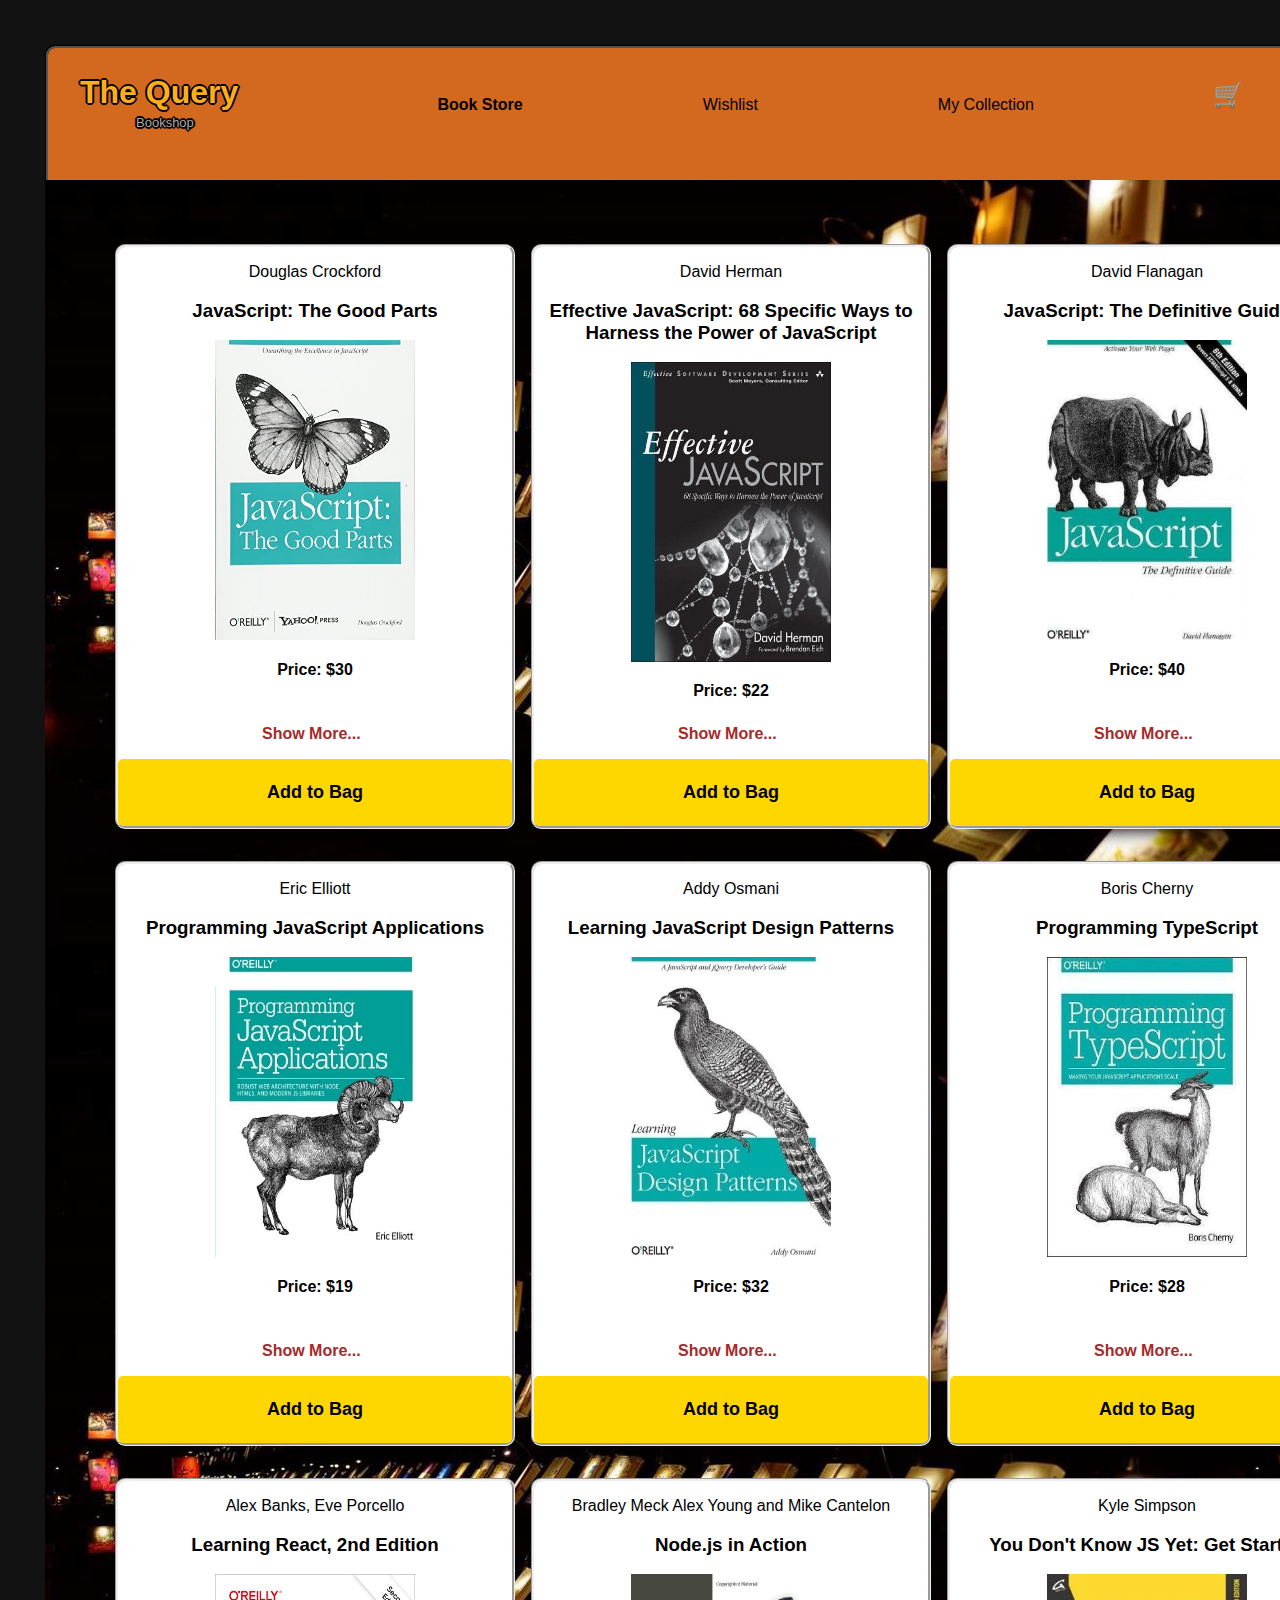
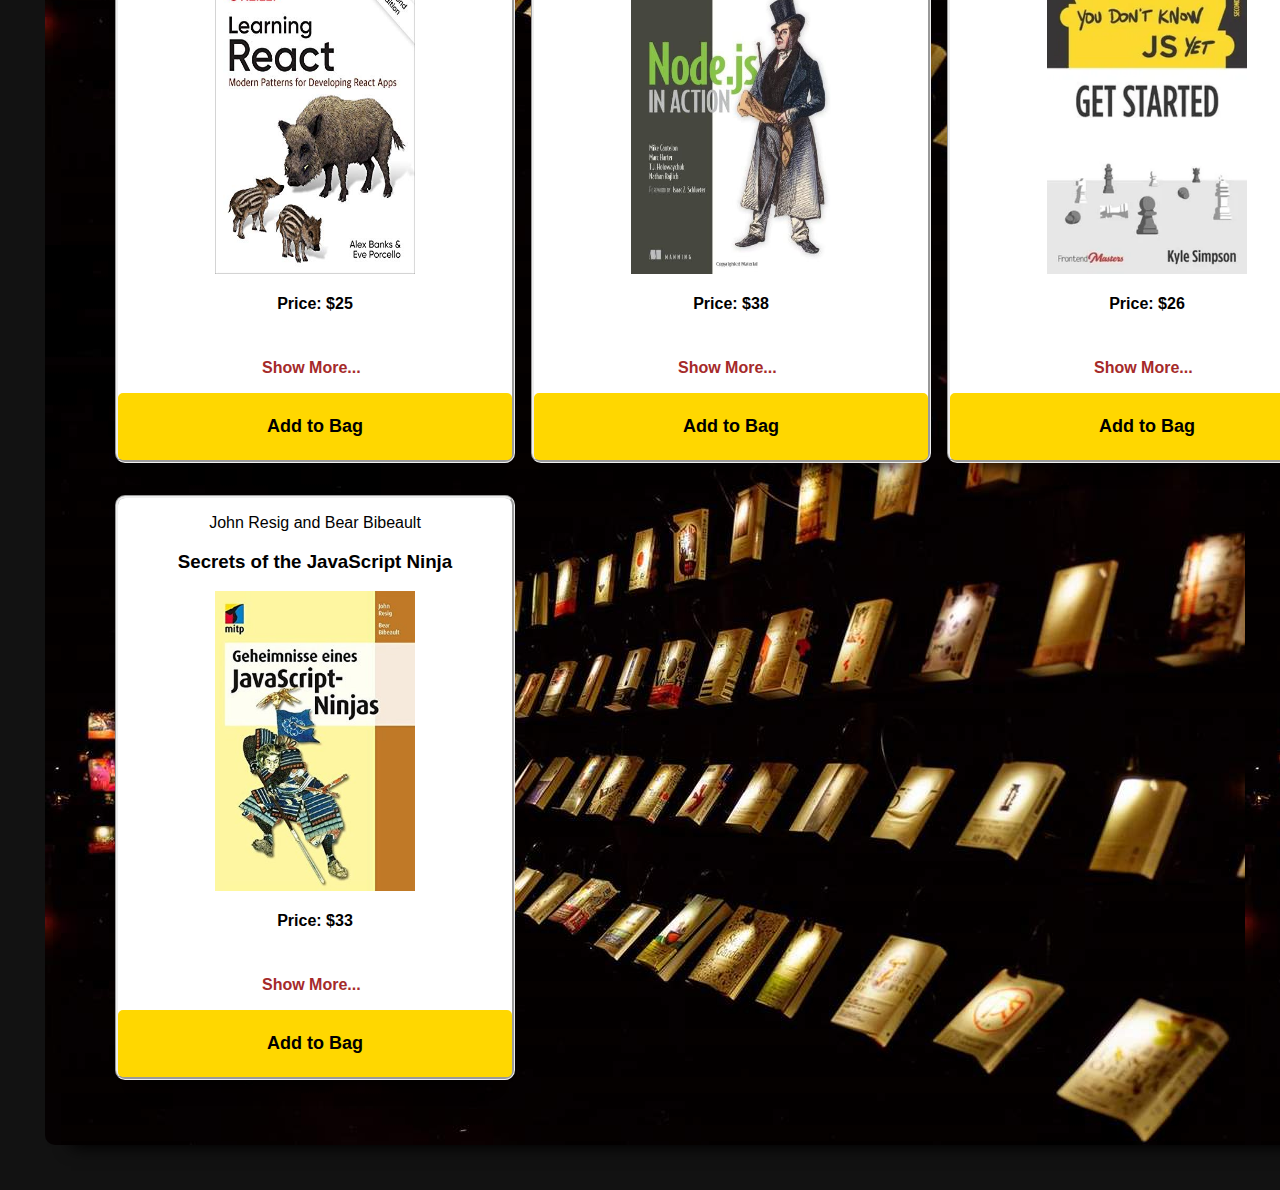
<file: pages/main/index.html>
<!DOCTYPE html>
<html lang="en">
<head>
    <meta name="viewport" content="width=device-width, initial-scale=1.0">
    <meta http-equiv="X-UA-Compatible" content="IE=edge">
    <meta charset="UTF-8">
    <link rel="stylesheet" href="../main/styles.css">
    <link rel="stylesheet" href="../../assets/styles/normalize.css">
    <script src="../main/js/app.js"></script>
    <script src="../main/js/books.json"></script>
</head>
</file>
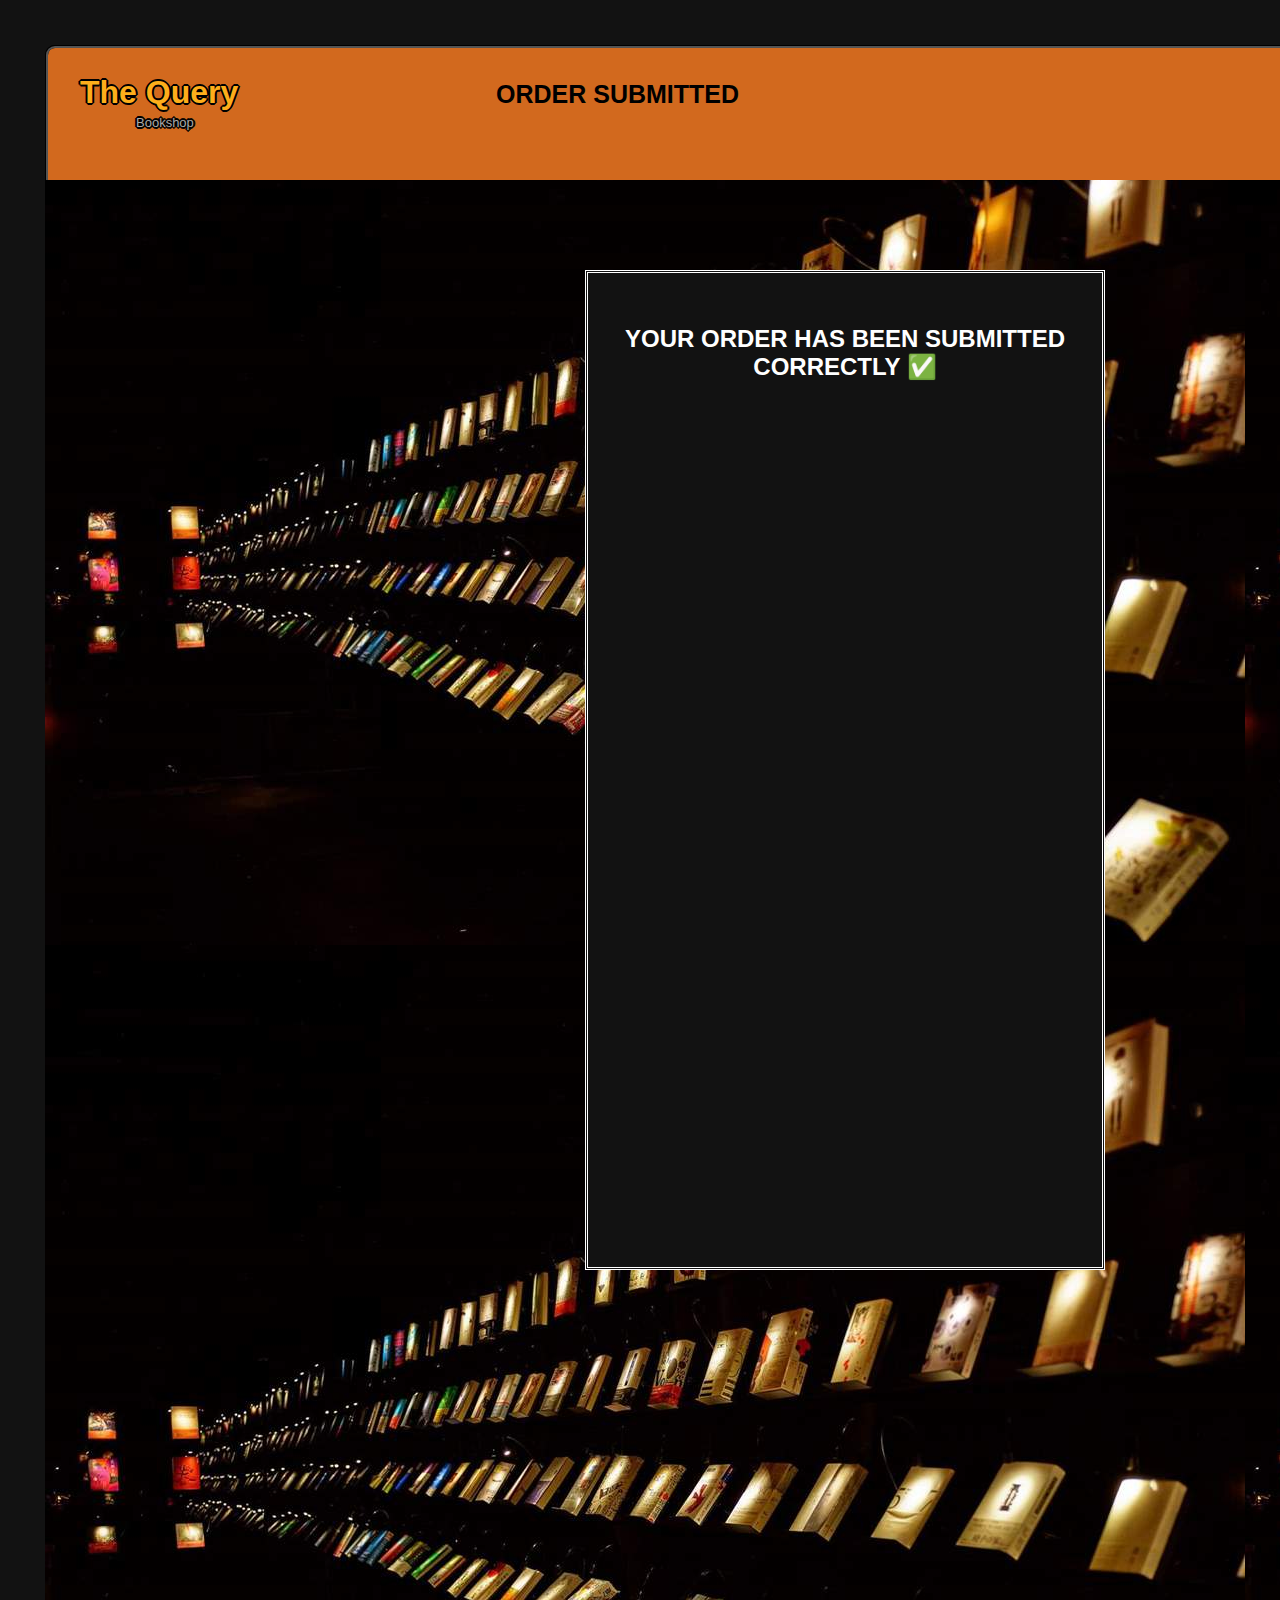
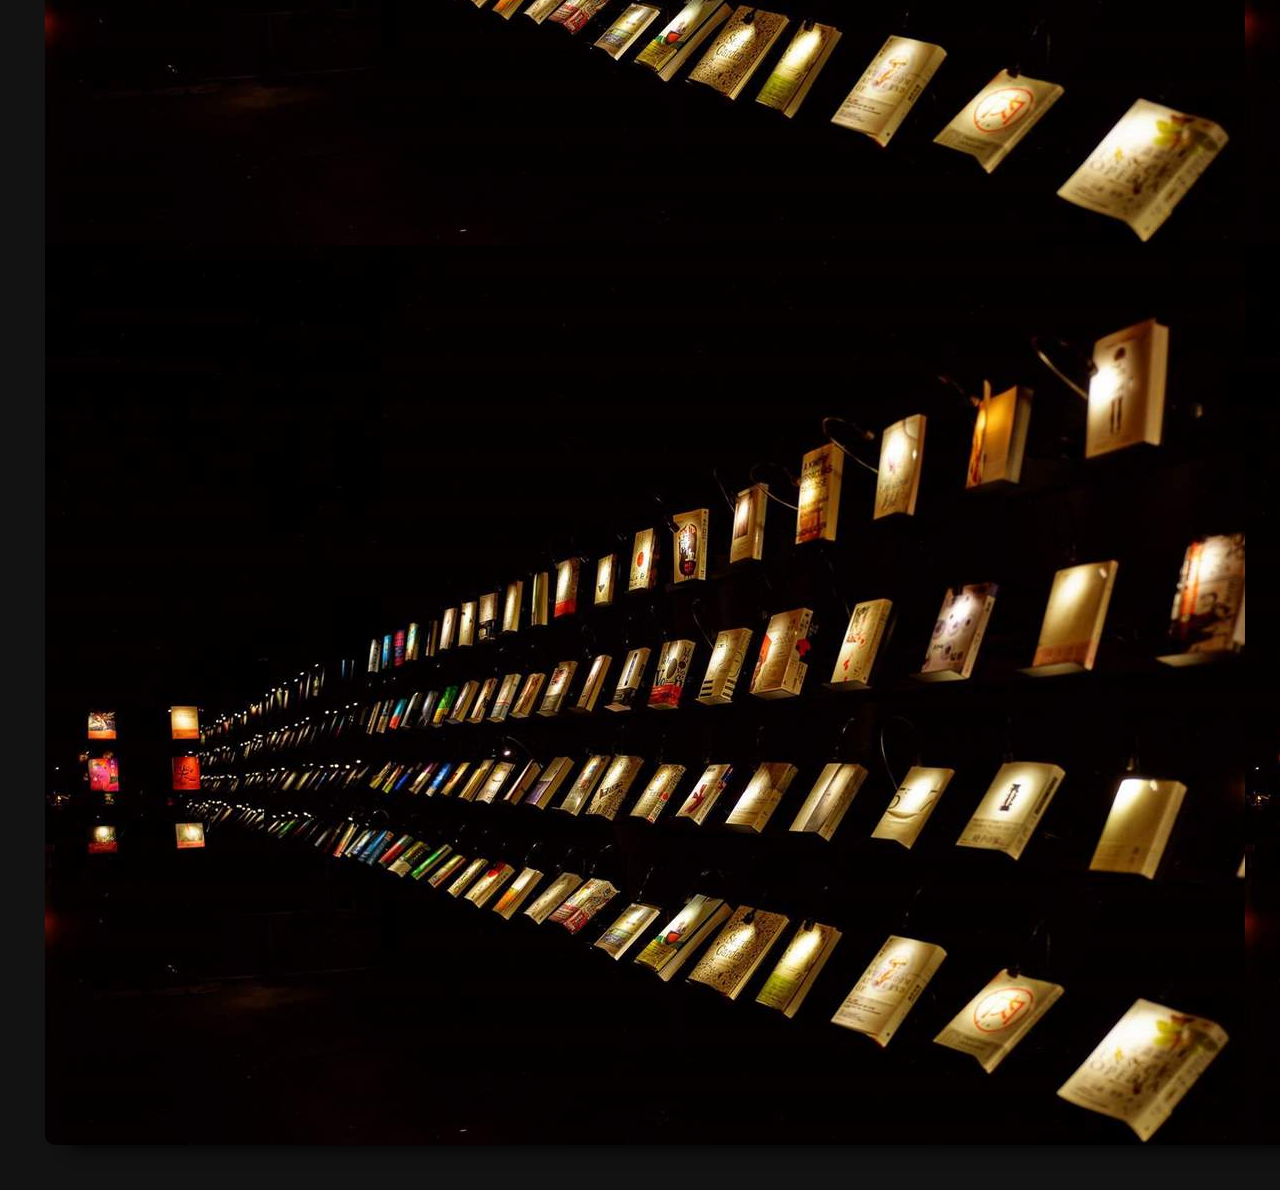
<file: pages/shopping/completed.html>
<!DOCTYPE html>
<html lang="en">
<head>
    <meta name="viewport" content="width=device-width, initial-scale=1.0">
    <meta http-equiv="X-UA-Compatible" content="IE=edge">
    <meta charset="UTF-8">
    <link rel="stylesheet" href="../main/styles.css">
    <link rel="stylesheet" href="../../assets/styles/normalize.css">
    <script src="../shopping/finished.js"></script>
</head>
</file>
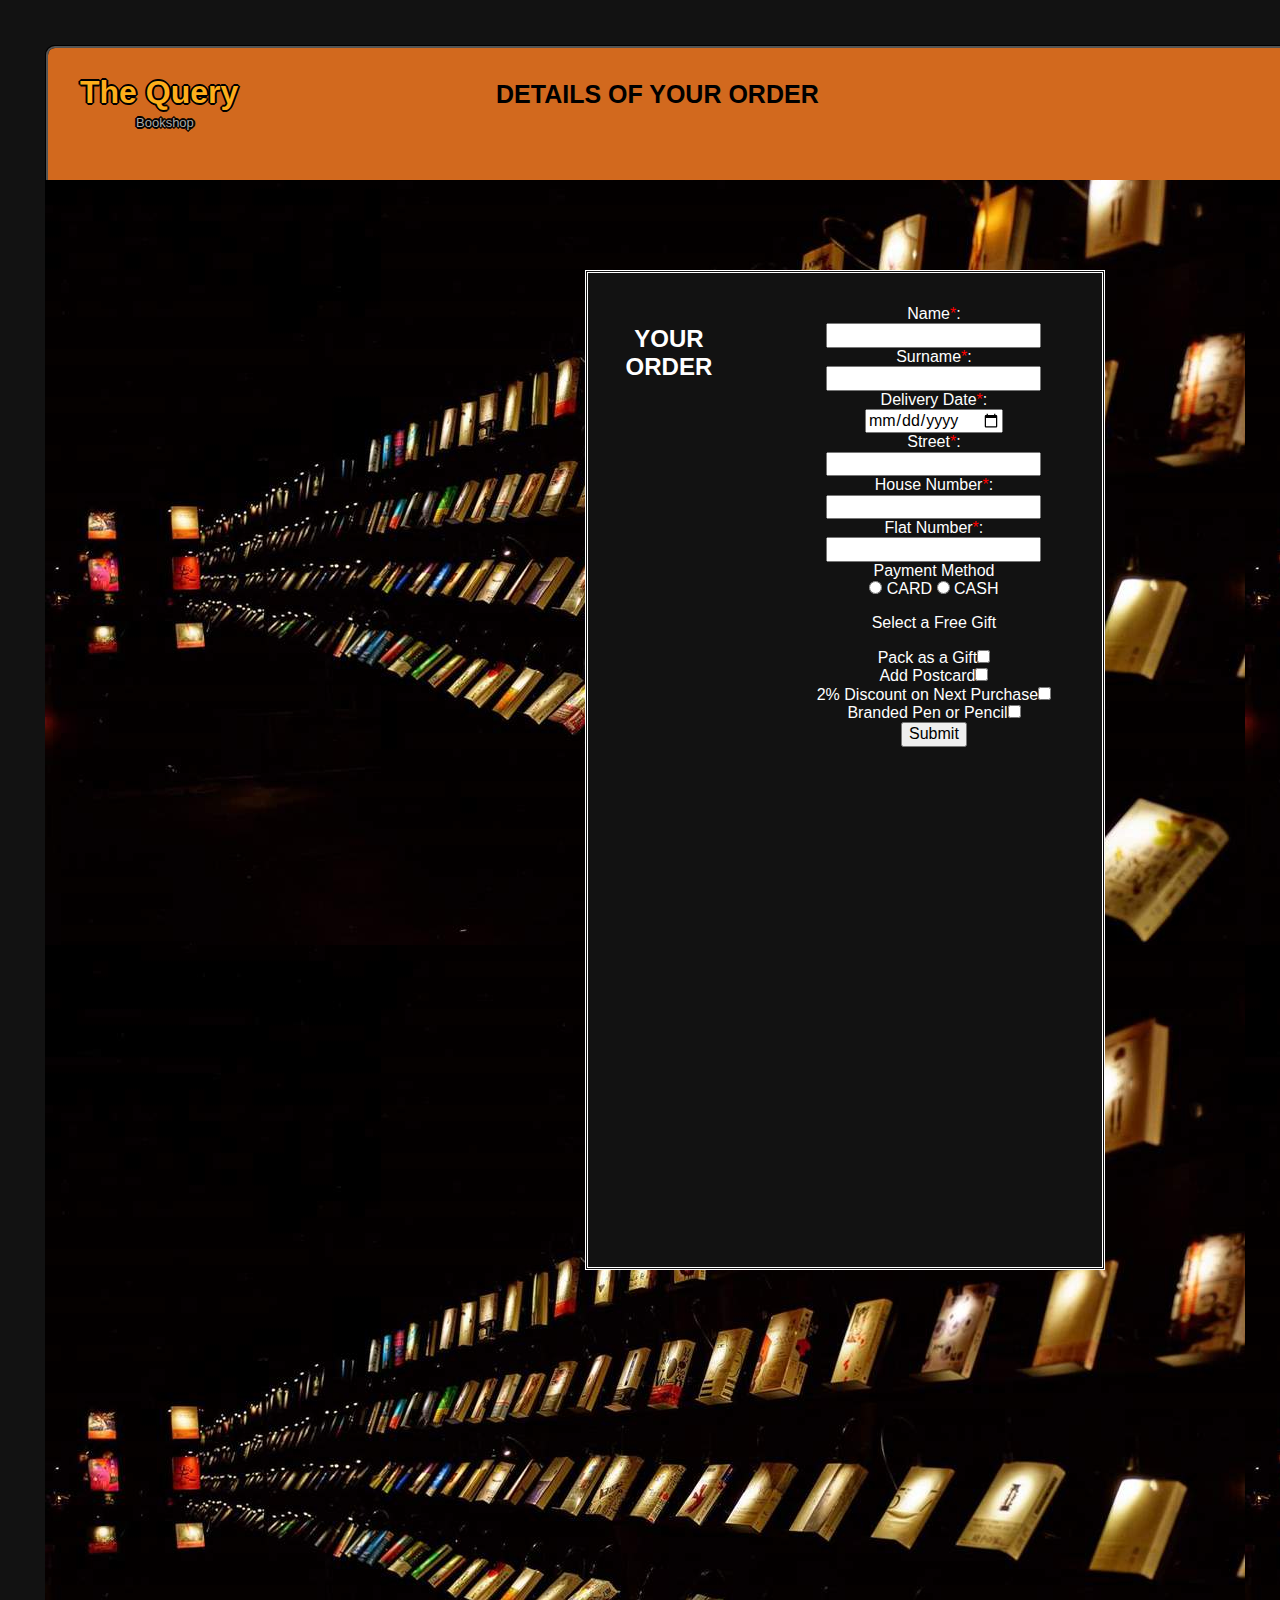
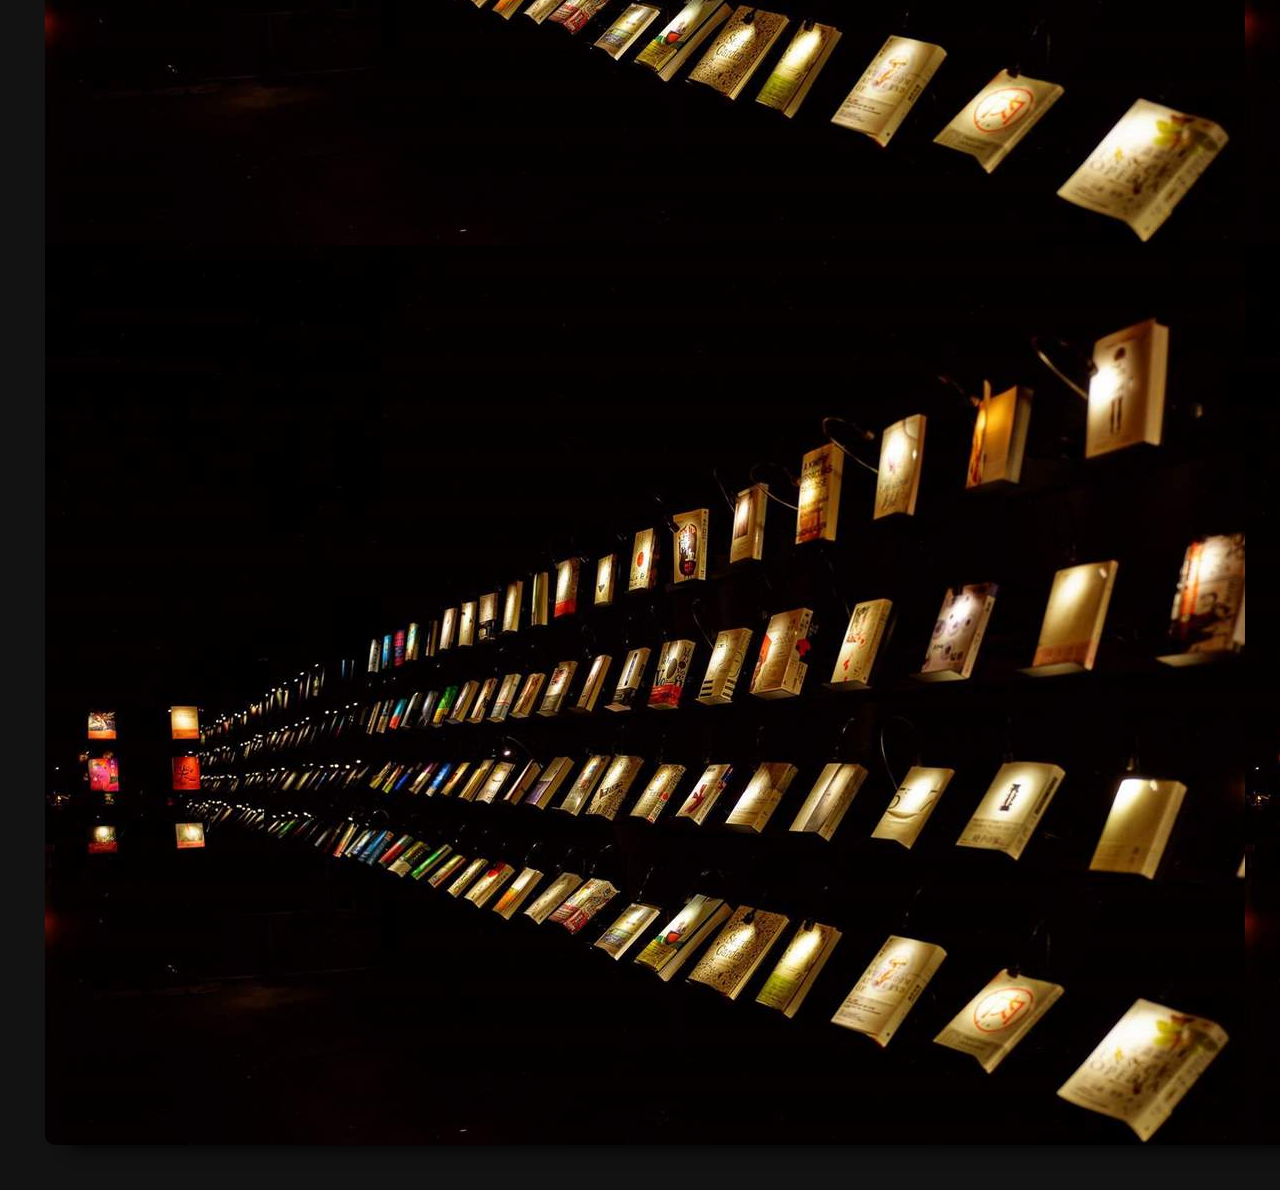
<file: pages/shopping/confirm.html>
<!DOCTYPE html>
<html lang="en">
<head>
    <meta name="viewport" content="width=device-width, initial-scale=1.0">
    <meta http-equiv="X-UA-Compatible" content="IE=edge">
    <meta charset="UTF-8">
    <link rel="stylesheet" href="../main/styles.css">
    <link rel="stylesheet" href="../../assets/styles/normalize.css">
    <script src="../shopping/order.js"></script>
</head>
</file>
<file: pages/main/styles.css>
* {
    font-family: Verdana, Geneva, Tahoma, sans-serif;
    scroll-behavior: smooth;
    -webkit-box-sizing: border-box;
    box-sizing: border-box;
}
ul {
    list-style: none;
}

a {
    text-decoration: none;
}

.navlist a{
    color: #000;
}

li:hover {
    cursor: pointer;
    color: #000;
    text-shadow: 2px 0 darkorange, -2px 0 darkorange, 0 2px darkorange, 0 -2px darkorange,
    1px 1px darkorange, -1px -1px darkorange, 1px -1px darkorange, -1px 1px darkorange;
}

.bookstorebtn a {
    color:black;
}

.bookstorebtn {
    cursor: pointer;
    font-weight: 600;
}


.logo-header a {
    color:rgb(253, 174, 27);
}
.logo-header p {
    color:darkgrey;
    position: absolute;
    margin-top: -1rem;
    margin-left: 3.5rem;
    font-size: small;
}

.wrapper {
    margin: auto;
    background-color:#121212;
    width: 100%;
}
.layout {
    position: relative;
    text-align: center;
    justify-content: center;
    align-items: center;
    background-image: url(../../assets/images/bookview.jpg);
    margin: 5vh 5vh 5vh 5vh;
    width: 1300px;
    height: 2700px;
    border-radius: 10px;
    -webkit-box-shadow: 0 28px 16px -26px rgba(0, 0, 0);
    -moz-box-shadow: 0 28px 16px -26px rgba(0, 0, 0);
    box-shadow: 0 28px 16px -26px rgba(0, 0, 0);
}

.logo-header {
    position:absolute;
    text-align: center;
    margin-top: 0.3rem;
    margin-left: 2rem;
    color:darkolivegreen;
    text-shadow: 2px 0 #000, -2px 0 #000, 0 2px #000, 0 -2px #000,
    1px 1px #000, -1px -1px #000, 1px -1px #000, -1px 1px #000;
}
.logo-header:hover {
    cursor: pointer;
    opacity: 0.5;
}

.chart-icon {
    font-size: 25px;
    position: absolute;
    margin-left: 90%;
    margin-top: 2rem;
}

.cart-counter {
    background-color: red;
    color: white;
    border-radius: 50%;
    font-size: 12px;
    padding: 4px;
    top: 60px;
    right: 90px;
    position: absolute;
    display: none;
}

.chart-icon:hover {
    cursor: pointer;
    opacity: 0.5;
}

.navbar {
    text-align: center;
    justify-content: center;
    align-items: center;
    border-top-right-radius: 10px;
    border-top-left-radius: 10px;
    height: 15vh;
    background-color: chocolate;
    border-style: groove;
    border-color: black;
    border-bottom: none;
    color:black;
    z-index: 3;
    position: sticky;
}

.navlist {
    position: absolute;
    display: flex;
    margin-top: 3rem;
    margin-left: 27%;
    gap: 20vh;
}

/* BOOK GRID */

.bookgrid {
padding-top: 4rem;
gap: 1rem;
row-gap: 2rem;
width: 1160px;
display: grid;
grid-template-columns: auto auto auto;
margin: auto;
justify-content: space-evenly;
}

.book {
    width: 400px;
    height: 585px;
    border-style: groove;
    border-radius: 10px;
    -webkit-box-shadow: 0 28px 16px -26px rgba(0, 0, 0);
    -moz-box-shadow: 0 28px 16px -26px rgba(0, 0, 0);
    box-shadow: 0 28px 16px -26px rgba(0, 0, 0);
    background-color:white;
    position: relative;
}

.book img {
    width: 200px;
    height: 300px;
}

/*SHOW MORE*/

.showmore-btn {
    font-weight: 700;
    color: brown;
    position: absolute;
    bottom: 3rem;
    left: 9rem;
    text-align: center;
}
.showmore-btn:hover {
    cursor: pointer;
    opacity: 0.6    ;
}

.showxbutton {
    position: absolute;
    right: 0;
    top: 0;
}

.addtobagbtn {
    width: 100%;
    padding: 20px;
    position: absolute;
    left: 0;
    bottom: 0;
    background-color: gold;
    border-radius: 5px;
    border: solid gold;
    font-size: 18px;
    font-weight: 700;
    font-family: 'Gill Sans', 'Gill Sans MT', Calibri, 'Trebuchet MS', sans-serif;
    cursor: pointer;
}
.addtobagbtn:hover {
    opacity: 0.7;
}

/* shop cart styles*/

.modal-container {
    width: 80%;
    margin: 0 10%;
    max-height: 88vh;
    color:#fff;
    background-color: #121212;
    display: flex;
    flex-direction: column;
    align-items: center;
    position: fixed;
    overflow: auto;
    z-index: 9;
    top: 12vh;
    scrollbar-color: none;
}

.modal-content {
    display: flex;
    justify-content: space-evenly;
    flex-wrap: wrap;
    margin-top: 30px;
    margin-left: 40px;
    margin-right: 40px;
}

.modal-header {
    justify-content: space-evenly;
    background-color:burlywood;
    color: black;
    width: 100%;
}

.modal-header-title {
    text-align: center;
}

.modalcontainer > .modal-content {
    display: flex;
    flex-direction: row;
    justify-content: space-evenly;
    align-items: center;
    width: 70%;
    margin: 10px;
}

.titlecart img {
    height: 150px;
    width: 100px;
    margin-left: 1rem;
}
.titlecart p {
    font-size: 14px;
}
.detailscart {
    font-size: 12px;
    position: absolute;
    padding-left: 40rem;
}

.delete-book {
    cursor: pointer;
    position: absolute;
    padding-left: 47rem;
}

.modalxbutton {
    cursor: pointer;
    position: absolute;
    margin-left: 63rem;
    margin-top: -3rem;
}

.total-content {
    background-color: #121212;
    color: white;
    width: 100%;
    font-size: 25px;
    padding: 20px;
    text-align: center;
    border-style: double;
    padding-top: 20px;
}
.confirm-order {
    text-decoration-style: none;
    border-radius: 2%;
    background-color: gold;
    position: absolute;
    margin-left: 13rem;
    margin-bottom: 1rem;
}

/* show more container */
.show-more-container {
    width: 80%;
    margin: 0 10%;
    max-height: 88vh;
    color:#fff;
    background-color: #121212;
    display: flex;
    flex-direction: column;
    align-items: center;
    position: fixed;
    overflow: auto;
    z-index: 9;
    top: 12vh;
    scrollbar-color: none;
}

.showxbutton {
    cursor: pointer;
}

.delete-book {
    cursor: pointer;
}

/* confirm order page */

.order-title {
    position: absolute;
    display: flex;
    text-align: center;
    margin-left: 28rem;
    margin-top: 2rem;
    font-size: 25px;
    font-weight: 800;
}

.order-page {
    color:#fff;
    display: flex;
    margin: 10vh 5vh 5vh 60vh;
    padding-top: 2rem;
    gap: 1rem;
    height: 1000px;
    width: 40%;
    background-color: #121212;
    border: double;
    text-align: center;
}
input[type="checkbox"] + label {
	user-select: none;
}

input[type="checkbox"]:disabled + label {
	opacity: 0.4;
}
.personalinfo {
    margin-top: 1rem;
}

.red {
    color: red;
}

.gifttitle {
    padding: 1rem;
}

.selectpayment {
    padding: 1rem;
}
</file>
